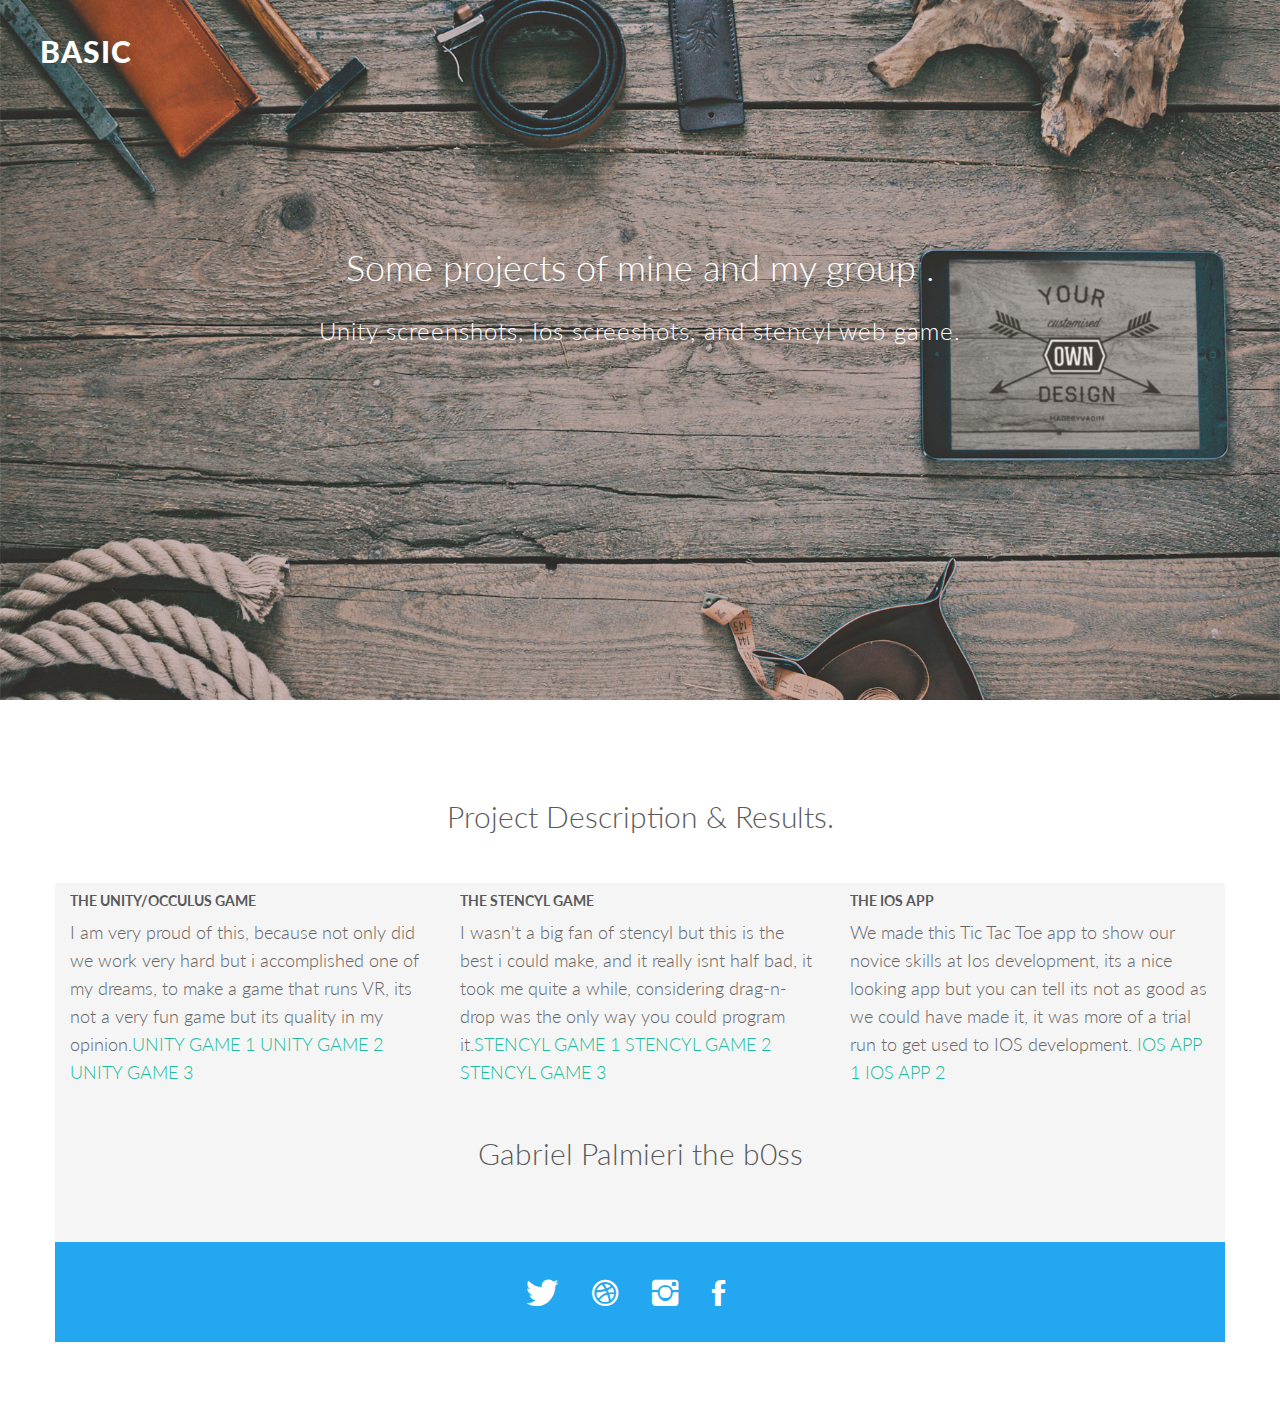
<file: code/single-project.html>
<!DOCTYPE html>
<html lang="en">
  <head>
    <meta charset="utf-8">
    <meta http-equiv="X-UA-Compatible" content="IE=edge">
    <meta name="viewport" content="width=device-width, initial-scale=1">
    <meta name="description" content="">
    <meta name="author" content="">
    <link rel="icon" href="assets/img/favicon.ico">

    <title>B0ss plz</title>

    <!-- Bootstrap core CSS -->
    <link href="assets/css/bootstrap.css" rel="stylesheet">

    <!-- Custom styles for this template -->
    <link href="assets/css/ionicons.min.css" rel="stylesheet">
    <link href="assets/css/style.css" rel="stylesheet">


    <!-- IE10 viewport hack for Surface/desktop Windows 8 bug -->
    <script src="assets/js/ie10-viewport-bug-workaround.js"></script>

    <!-- HTML5 shim and Respond.js IE8 support of HTML5 elements and media queries -->
    <!--[if lt IE 9]>
      <script src="https://oss.maxcdn.com/html5shiv/3.7.2/html5shiv.min.js"></script>
      <script src="https://oss.maxcdn.com/respond/1.4.2/respond.min.js"></script>
    <![endif]-->
  </head>

  <body>

    <div id="h2">
      <div class="logo">
        <a href="index.html"><h2>BASIC</h2></a>
      </div><!--/logo-->
      <div class="container centered">
        <div class="row">
          <div class="col-md-8 col-md-offset-2">
            <h5></h5>
            <h1>Some projects of mine and my group <b></b>.</h1>
            <h3>Unity screenshots, Ios screeshots, and stencyl web game.</h3>
          </div>
        </div><!--/row-->
      </div><!--/container-->
    </div><!--H-->

    <div class="container ptb">
      <div class="row">
        <h2 class="centered mb">Project Description & Results.</h2>
        <div class="col-md-4">
          <h5><b>THE UNITY/OCCULUS GAME</b></h5>
          <p>I am very proud of this, because not only did we work very hard but i accomplished one of my dreams, to make a game that runs VR, its not a very fun game but its quality in my opinion.<a href="http://i.imgur.com/V4IE04W.png">UNITY GAME 1</a> <a href="http://i.imgur.com/97ZpXfZ.png">UNITY GAME 2</a> <a href="http://i.imgur.com/fHhcZCG.png">UNITY GAME 3</a> </p>
        </div><!--/col-md-4-->
        <div class="col-md-4">
          <h5><b>THE STENCYL GAME</b></h5>
          <p>I wasn't a big fan of stencyl but this is the best i could make, and it really isnt half bad, it took me quite a while, considering drag-n-drop was the only way you could program it.<a href="http://i.imgur.com/GmyhRPX.png">STENCYL GAME 1</a> <a href="http://i.imgur.com/MSqB1ow.png">STENCYL GAME 2</a> <a href="http://i.imgur.com/N5CwhUg.png">STENCYL GAME 3</a></p>
        </div><!--/col-md-4-->
        <div class="col-md-4">
          <h5><b>THE IOS APP</b></h5>
          <p>We made this Tic Tac Toe app to show our novice skills at Ios development, its a nice looking app but you can tell its not as good as we could have made it, it was more of a trial run to get used to IOS development. <a href="http://i.imgur.com/gleirau.png">IOS APP 1</a> <a href="http://i.imgur.com/1hGJkvQ.png">IOS APP 2</a>
     
      <div class="row mt">
        <div class="col-md-8 col-md-offset-2">
        
        </div>
      </div><!--/.row-->

    </div><!--/.container-->

    <div id="g">
      <div class="container">
        <div class="row centered">
          <h2>Gabriel Palmieri the b0ss</h2>
          <div class="col-md-8 col-md-offset-2">
            <p></p>

          </div><!--/col-md-8-->
        </div><!--/row-->
      </div><!--/.container-->
    </div>

    <div id="f">
      <div class="container">
        <div class="row centered">
          <div class="col-md-8 col-md-offset-2">
            <a href="#"><i class="ion-social-twitter"></i></a>
            <a href="#"><i class="ion-social-dribbble"></i></a>
            <a href="#"><i class="ion-social-instagram"></i></a>
            <a href="#"><i class="ion-social-facebook"></i></a>
          </div><!--/col-md-8-->
        </div>
      </div><!--/container-->
    </div><!--/.F-->

    <!-- Bootstrap core JavaScript
    ================================================== -->
    <!-- Placed at the end of the document so the pages load faster -->
    <script src="assets/js/jquery.min.js"></script>
    <script src="assets/js/bootstrap.min.js"></script>
    <script src="assets/js/retina-1.1.0.js"></script>
    <script src="assets/js/custom.js"></script>


  
  </body>
</html>
</file>
<file: code/assets/css/style.css>
/*
 * Author: Carlos Alvarez
 * URL: http://alvarez.is
 *
 * Theme Name: Basic
 * URL: http://blacktie.co
 * Version: 1.0
 */

/*	################################################################
	1. GENERAL STRUCTURES
################################################################# */

/* Import fonts */
@import url(http://fonts.googleapis.com/css?family=Lato:300,400,700,900);

@import url("prettyPhoto.css") screen;
@import url("hoverex-all.css") screen;

* { 
	margin: 0;
	padding: 0px;
    font-family: 'Lato', sans-serif;
} 
body { 
	background: #fff; 
	margin: 0; 
	color: #5a5a5a;
}

h1, h2, h3, h4, h5, h6 {
    font-family: 'Lato', sans-serif;
	font-weight: 300;
}


p { 
	padding: 0; 
	margin-bottom: 12px; 
    font-family: 'Lato', sans-serif;
	font-weight: 300;
	font-size: 18px; 
	line-height: 28px;
	color: #666; 
	margin-top: 10px; 
}

html,
body {
	height: 100%;
}

.alignleft { float: left; }
.alignright { float: right; }
.aligncenter {
	margin-left: auto;
	margin-right: auto;
	display: block;
	clear: both;
}
.centered {text-align: center}
.mt {margin-top: 50px;}
.mb {margin-bottom: 50px;}
.mtb {margin-top: 50px; margin-bottom: 50px;}
.mtb2 { margin-top: 100px; margin-bottom: 100px;}
.ptb {padding-top: 80px; padding-bottom: 80px;}

.clear {
	clear: both;
	display: block;
	font-size: 0;
	height: 0;
	line-height: 0;
	width:100%;
}
::-moz-selection  {
	color: #fff;
	text-shadow:none;
	background:#2B2E31;
}
::selection {
	color: #fff;
	text-shadow:none;
	background:#2B2E31;
}
*,
*:after,
*:before {
	-webkit-box-sizing: border-box;
	-moz-box-sizing: border-box;
	box-sizing: border-box;
	padding: 0;
	margin: 0;
}
a { 
	padding: 0;
	margin: 0;
	text-decoration: none; 
	-webkit-transition: background-color .4s linear, color .4s linear;
	-moz-transition: background-color .4s linear, color .4s linear;
	-o-transition: background-color .4s linear, color .4s linear;
	-ms-transition: background-color .4s linear, color .4s linear;
	transition: background-color .4s linear, color .4s linear;
	color: #1abc9c;
}
a:hover,
a:focus {
  text-decoration: none;
  color:#696E74;
}

.nopadding {
	padding: 0px !important;
	margin: 0px;
}


/* FORM CONFIGURATION */

input {
	font-size: 16px;
	min-height: 40px;
	border-radius: 2px;
	line-height: 20px;
	padding: 11px 30px 12px;
	border: 1px solid #b9b9af;
	margin-bottom: 10px;
	background-color: #fff;
	-webkit-transition: background-color 0.2s;
	transition: background-color 0.2s;
}

.subscribe-input {
	float: left;
	width: 65%;
	text-align: left;
	margin-right: 2px;
}

.subscribe-submit {
	right: 0;
}

.btn-download {
	background: #FDE3A7;
}

.btn-conf {
	border-radius: 50px;
	margin-right: 15px;
	font-size: 11px;
	letter-spacing: 1px;
	text-transform: uppercase;
	padding: 14px 28px 13px 28px;
	}

.btn-clear {
	background: transparent;
	color: white;
	border: 2px solid white;
}
.btn-clear:hover {
	background: white;
	color: #2f2f2f;
}



.dmbutton:hover,
.dmbutton:active,
.dmbutton:focus{
	color: #ffffff;
	background-color: #222222;
	border-color: #ffffff;
}
.dmbutton {
	background:rgba(0, 0, 0, 0);
	border: 1px solid #ffffff;
	color: #ffffff;
	-webkit-border-radius: 2px;
	border-radius: 2px;
	padding-top: 1.025rem;
	padding-right: 2.25rem;
	letter-spacing:0.85px;
	padding-bottom: 1.0875rem;
	padding-left: 2.25rem;
	font-size: 1.55rem;
	cursor: pointer;
	font-weight: normal;
	line-height: normal;
	margin: 0 0 1.25rem;
	text-decoration: none;
	text-align: center;
	display: inline-block;
	-webkit-transition: background-color 300ms ease-out;
	-moz-transition: background-color 300ms ease-out;
	transition: background-color 300ms ease-out;
	-webkit-appearance: none;
	font-weight: normal !important;
}

/* HEADER SECTION */
#h {
	background: url(http://www.wallpapersfolder.com/wp-content/themes/wallpaper/inc/thumb.php?src=http://www.wallpapersfolder.com/user-content/uploads/wall/o/2013/09/many-shiny-blue-stripes.jpg&w=1680&h=1050) no-repeat center top;
	padding-top: 5px;
	background-attachment: relative;
	background-position: center center;
	min-height: 700px;
	width: 100%;
	
    -webkit-background-size: 100%;
    -moz-background-size: 100%;
    -o-background-size: 100%;
    background-size: 100%;

    -webkit-background-size: cover;
    -moz-background-size: cover;
    -o-background-size: cover;
    background-size: cover;
    color: white;
}

#h .logo {
	margin-top: 30px;
	margin-left: 40px;
	padding-bottom: 150px;
}

#h .logo h2{
	font-weight: 900;
	color: white;
	letter-spacing: 1px;
}

#h h3 {
	margin-top: 10px;
}

#h i {
	font-size: 50px;
}

/* GREY SECTION */
#g {
	padding-top: 50px;
	padding-bottom: 50px;
	background: #f5f5f5;
}

.portfolio {
	padding:0 !important;
	margin:0 !important;
	display:block;
}


.portfolio-item .title:before {border-radius:0; display:none}
.portfolio-item p {margin:0px 0 30px;}
.portfolio-item h3 {margin:-10px 0 10px; font-size:16px; text-transform:uppercase;}


.tpl6 h3
{
	color:#fff;
	margin:0;
	padding:40px 5px 0;
	font-size:16px;
	text-transform:uppercase;
}
.tpl6 .dmbutton
{
	display:inline-block;
	margin:30px 5px 20px 5px;
	font-size:13px;
}

.tpl6 .bg
{
	height:100%;
	width:100%;
	background-color:#00b3fe;
	background-color:rgba(0,179,254,.9);
	text-align:center;
}

/* CLIENTS */

.clients img {
	max-width: 140px;
	max-height: 60px;
	vertical-align: middle;
}

.clients .col-sm-2 {
	height: 80px;
	line-height: 80px;
}

/* CONTACT SEPARATOR */
#sep {
	background: url(http://4.bp.blogspot.com/-BxDY_GTLoZs/UWXuk-YRkyI/AAAAAAAAEsA/HjnETNRf-rE/s1600/DSC_0166.JPG) no-repeat center top;
	padding-top: 100px;
	background-attachment: relative;
	background-position: center center;
	min-height: 450px;
	width: 100%;
	color: white;
	
    -webkit-background-size: 100%;
    -moz-background-size: 100%;
    -o-background-size: 100%;
    background-size: 100%;

    -webkit-background-size: cover;
    -moz-background-size: cover;
    -o-background-size: cover;
    background-size: cover;
    color: white;
}

#sep h3 {
	font-weight: 300;
	letter-spacing: 2px;
}

/* FOOTER */
#f {
	padding-top: 25px;
	padding-bottom: 25px;
	background-color: #22A7F0;
}

#f i {
	margin-right: 30px;
	font-size: 35px;
}

#f a {
	color: white;
}

/* HEADER 2 - PORTFOLIO SECTION */
#h2 {
	background: url(../img/header-2.jpg) no-repeat center top;
	padding-top: 5px;
	background-attachment: relative;
	background-position: center center;
	min-height: 700px;
	width: 100%;
	
    -webkit-background-size: 100%;
    -moz-background-size: 100%;
    -o-background-size: 100%;
    background-size: 100%;

    -webkit-background-size: cover;
    -moz-background-size: cover;
    -o-background-size: cover;
    background-size: cover;
    color: white;
}

#h2 .logo {
	margin-top: 30px;
	margin-left: 40px;
	padding-bottom: 150px;
}

#h2 .logo h2{
	font-weight: 900;
	color: white;
	letter-spacing: 1px;
}

#h2 h3 {
	margin-top: 30px;
	letter-spacing: 1px;
}
</file>
